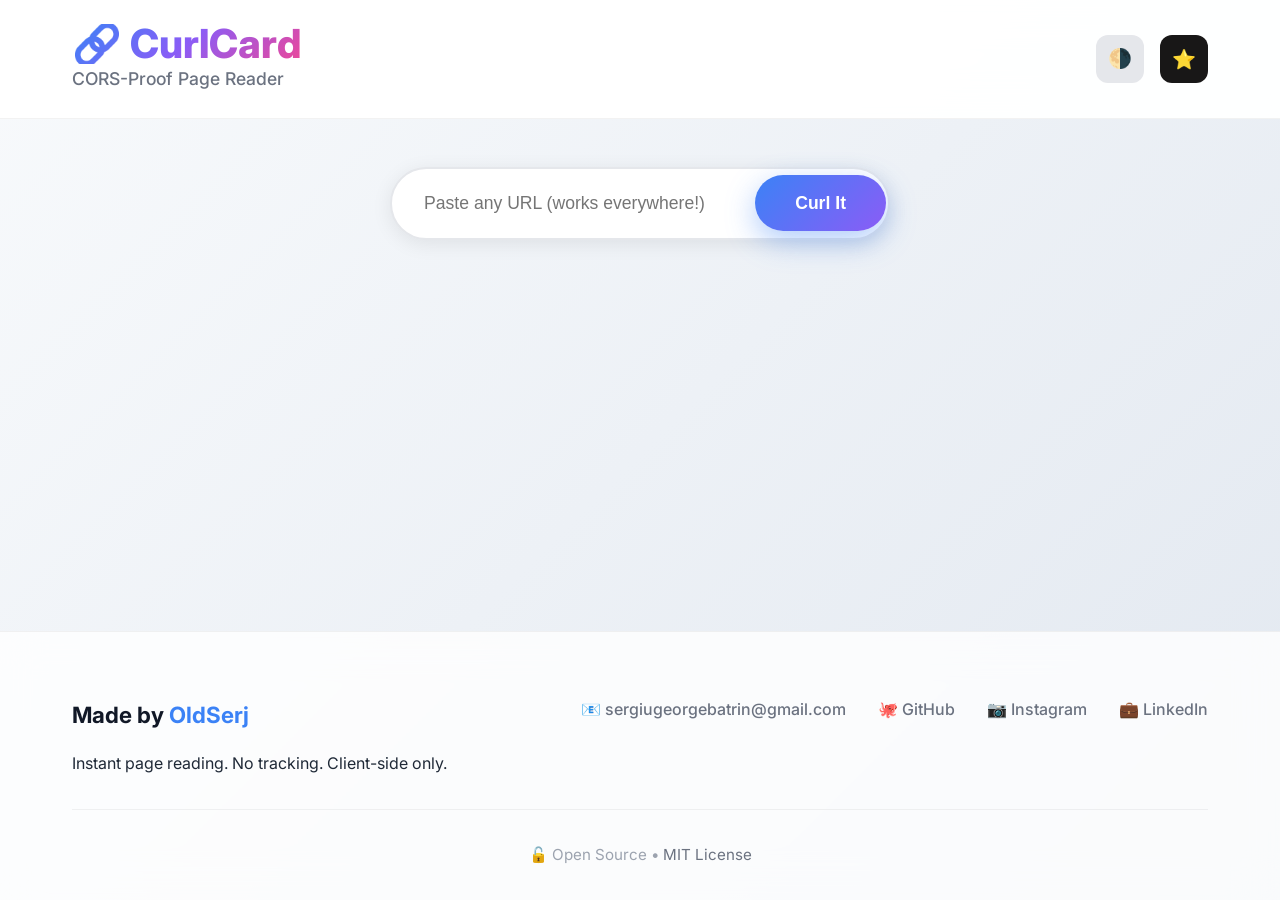
<file: index.html>
<!DOCTYPE html>
<html lang="en">
<head>
    <meta charset="UTF-8">
    <meta name="viewport" content="width=device-width, initial-scale=1.0">
    <title>🔗 CurlCard - Ultimate Page Reader</title>
    <link rel="stylesheet" href="style.css">
    <link href="https://fonts.googleapis.com/css2?family=Inter:wght@400;500;600;700;800&display=swap" rel="stylesheet">
</head>
<body>
    <div class="app">
        <header class="header">
            <div class="header-content">
                <div class="logo">
                    <h1>🔗 CurlCard</h1>
                    <span class="tagline">CORS-Proof Page Reader</span>
                </div>
                <div class="header-actions">
                    <button id="toggle-dark" class="toggle-dark" title="Toggle Dark Mode">🌗</button>
                    <a href="https://github.com/OldSerj/Curl_Card" target="_blank" class="github-btn" title="Star on GitHub">⭐</a>
                </div>
            </div>
        </header>

        <main class="main">
            <section class="input-section">
                <div class="input-container">
                    <input type="url" id="url-input" placeholder="Paste any URL (works everywhere!)" />
                    <button id="curl-btn">
                        <span class="btn-text">Curl It</span>
                        <span class="btn-spinner hidden">🌀</span>
                    </button>
                </div>
                <div id="status" class="status hidden"></div>
            </section>

            <section id="preview-section" class="preview-section hidden">
                <div id="preview-card" class="preview-card card"></div>
            </section>

            <section id="reader-section" class="reader-section hidden">
                <div class="reader-container">
                    <div class="reader-header">
                        <button id="back-to-preview" class="back-btn">← Back</button>
                        <div class="reader-meta">
                            <h1 id="reader-title"></h1>
                            <div class="reader-site">
                                <span id="reader-site"></span>
                                <a id="reader-url" class="original-link" target="_blank">🔗 Open Original</a>
                            </div>
                        </div>
                    </div>
                    <div id="reader-content" class="reader-content"></div>
                </div>
            </section>
        </main>

        <footer class="footer">
            <div class="footer-content">
                <div class="footer-main">
                    <div class="footer-about">
                        <h3>Made by <a href="https://linktr.ee/oldserj" target="_blank">OldSerj</a></h3>
                        <p>Instant page reading. No tracking. Client-side only.</p>
                    </div>
                    <div class="footer-links">
                        <a href="mailto:sergiugeorgebatrin@gmail.com" class="contact-link">📧 sergiugeorgebatrin@gmail.com</a>
                        <a href="https://github.com/OldSerj" target="_blank" class="contact-link">🐙 GitHub</a>
                        <a href="https://www.instagram.com/sergiubatrin__" target="_blank" class="contact-link">📷 Instagram</a>
                        <a href="https://www.linkedin.com/in/sergiu-batrin-ba56702a8" target="_blank" class="contact-link">💼 LinkedIn</a>
                    </div>
                </div>
                <div class="footer-bottom">
                    <span>🔓 Open Source • <a href="https://github.com/OldSerj/Curl_Card/blob/online/LICENSE" target="_blank">MIT License</a></span>
                </div>
            </div>
        </footer>
    </div>

    <script src="script.js"></script>
</body>
</html>
</file>
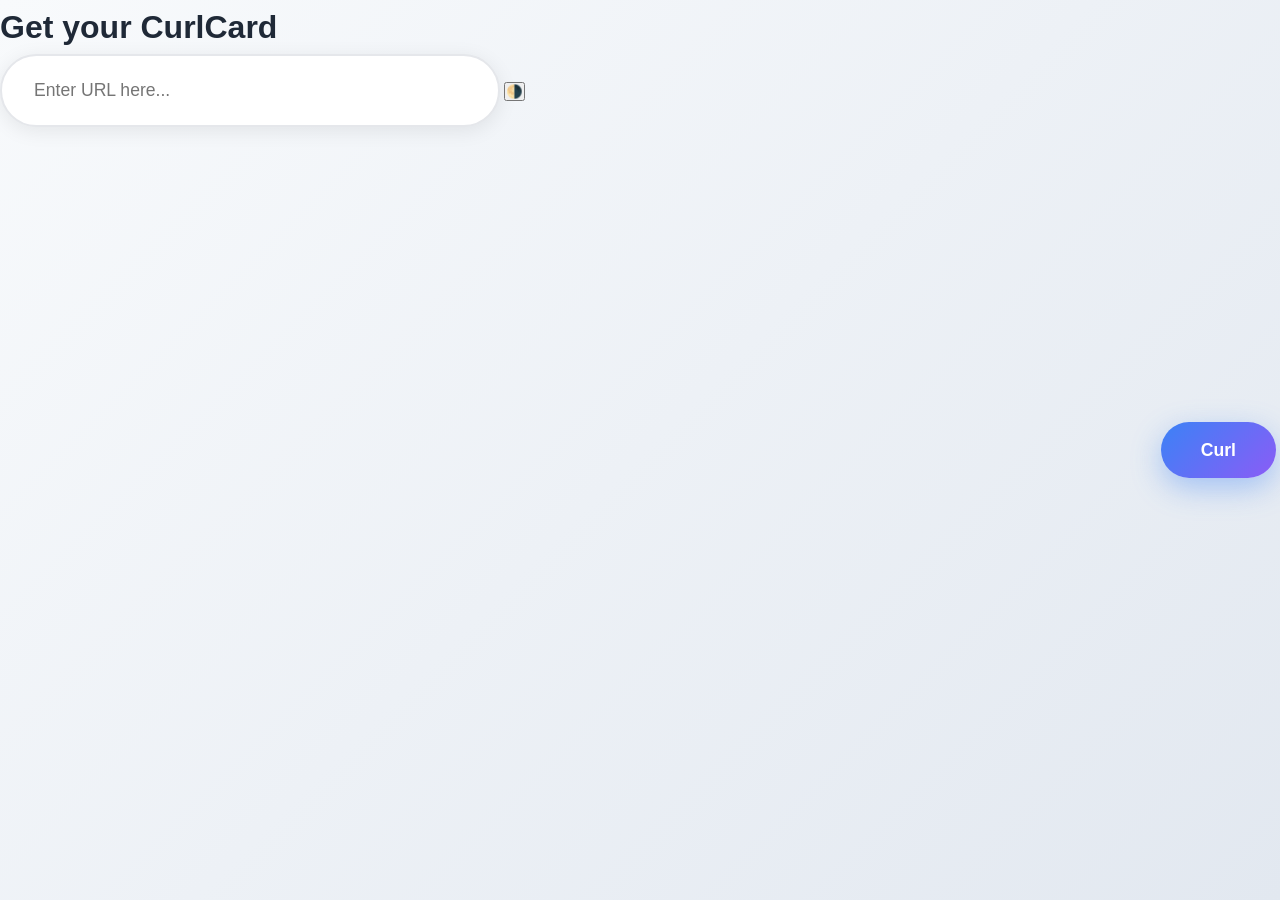
<file: curl-card/index.html>
<!DOCTYPE html>
<html lang="en">
<head>
    <meta charset="UTF-8">
    <title>Page Info Curler</title>
    <link rel="stylesheet" href="/style.css">
</head>
<body>
    <div class="container">
        <h1>Get your CurlCard</h1>
        <input type="text" id="url-input" placeholder="Enter URL here..." />
        <button id="curl-btn">Curl</button>
        <button id="toggle-dark">Toggle Dark Mode</button>

        <!-- Preview will show here -->
        <div id="preview-card" class="card hidden"></div>
    </div>

    <script src="/script.js"></script>
</body>
</html>
</file>
<file: style.css>
* {
    margin: 0;
    padding: 0;
    box-sizing: border-box;
}

body {
    font-family: 'Inter', -apple-system, BlinkMacSystemFont, 'Segoe UI', Roboto, sans-serif;
    line-height: 1.7;
    color: #1f2937;
    background: linear-gradient(135deg, #f8fafc 0%, #e2e8f0 100%);
    min-height: 100vh;
    transition: all 0.4s cubic-bezier(0.4, 0, 0.2, 1);
}

.app {
    min-height: 100vh;
    display: flex;
    flex-direction: column;
}

/* HEADER */
.header {
    background: rgba(255, 255, 255, 0.95);
    backdrop-filter: blur(20px);
    border-bottom: 1px solid rgba(0,0,0,0.05);
    padding: 1.5rem 0;
    position: sticky;
    top: 0;
    z-index: 100;
}

.header-content {
    max-width: 1200px;
    margin: 0 auto;
    padding: 0 2rem;
    display: flex;
    justify-content: space-between;
    align-items: center;
}

.logo h1 {
    font-size: 2.5rem;
    font-weight: 800;
    background: linear-gradient(135deg, #3b82f6 0%, #8b5cf6 50%, #ec4899 100%);
    -webkit-background-clip: text;
    background-clip: text;
    -webkit-text-fill-color: transparent;
    line-height: 1;
}

.tagline {
    font-size: 1.1rem;
    color: #6b7280;
    font-weight: 500;
}

.toggle-dark {
    width: 48px;
    height: 48px;
    border-radius: 12px;
    background: #e5e7eb;
    color: #374151;
    display: flex;
    align-items: center;
    justify-content: center;
    font-size: 1.2rem;
    border: none;
    cursor: pointer;
    transition: all 0.3s;
}

.header-actions {
    display: flex;
    gap: 1rem;
    align-items: center;
}

.github-btn {
    width: 48px;
    height: 48px;
    border-radius: 12px;
    background: #181717;
    color: white;
    display: flex;
    align-items: center;
    justify-content: center;
    font-size: 1.2rem;
    text-decoration: none;
    transition: all 0.3s;
}

.github-btn:hover {
    background: #0d1117;
    transform: translateY(-2px);
    box-shadow: 0 10px 25px rgba(24, 23, 23, 0.3);
}

/* MAIN */
.main {
    flex: 1;
    max-width: 1200px;
    margin: 0 auto;
    padding: 3rem 2rem;
}

/* INPUT SECTION */
.input-section {
    text-align: center;
    margin-bottom: 4rem;
}

.input-container {
    max-width: 800px;
    margin: 0 auto 2rem;
    position: relative;
}

#url-input {
    width: 500px;
    padding: 1.5rem 2.5rem 1.5rem 2rem;
    border: 2px solid #e5e7eb;
    border-radius: 50px;
    font-size: 1.1rem;
    background: white;
    transition: all 0.3s cubic-bezier(0.4, 0, 0.2, 1);
    box-shadow: 0 4px 20px rgba(0,0,0,0.08);
}

#url-input:focus {
    outline: none;
    border-color: #3b82f6;
    box-shadow: 0 0 0 4px rgba(59, 130, 246, 0.1), 0 20px 40px rgba(0,0,0,0.15);
    transform: translateY(-2px);
}

#curl-btn {
    position: absolute;
    right: 4px;
    top: 50%;
    transform: translateY(-50%);
    padding: 1rem 2.5rem;
    background: linear-gradient(135deg, #3b82f6 0%, #8b5cf6 100%);
    color: white;
    border: none;
    border-radius: 40px;
    font-size: 1.1rem;
    font-weight: 700;
    cursor: pointer;
    transition: all 0.3s cubic-bezier(0.4, 0, 0.2, 1);
    box-shadow: 0 10px 30px rgba(59, 130, 246, 0.4);
    min-height: 56px;
    display: flex;
    align-items: center;
    gap: 0.5rem;
}

#curl-btn:hover:not(:disabled) {
    transform: translateY(-4px);
    box-shadow: 0 20px 50px rgba(59, 130, 246, 0.5);
}

#curl-btn:disabled {
    opacity: 0.7;
    cursor: not-allowed;
    transform: none;
}

.btn-spinner {
    animation: spin 1s linear infinite;
}

@keyframes spin {
    from { transform: rotate(0deg); }
    to { transform: rotate(360deg); }
}

.status {
    padding: 1rem 2rem;
    border-radius: 12px;
    font-weight: 600;
    font-size: 1rem;
    max-width: 600px;
    margin: 0 auto;
    opacity: 0;
    transform: translateY(10px);
    transition: all 0.3s;
}

.status.show {
    opacity: 1;
    transform: translateY(0);
}

.status.error {
    background: linear-gradient(135deg, #fee2e2, #fecaca);
    color: #dc2626;
    border: 1px solid #fca5a5;
}

/* PREVIEW CARD */
.preview-section {
    display: flex;
    justify-content: center;
    margin-bottom: 2rem;
}

.preview-card {
    max-width: 900px;
    width: 100%;
}

.card {
    background: rgba(255, 255, 255, 0.95);
    backdrop-filter: blur(20px);
    border-radius: 24px;
    padding: 3rem;
    box-shadow: 0 25px 80px rgba(0,0,0,0.15);
    border: 1px solid rgba(255,255,255,0.2);
    transition: all 0.4s;
}

.card.hidden {
    display: none;
}

.preview-image {
    width: 100%;
    max-height: 300px;
    object-fit: cover;
    border-radius: 20px;
    margin-bottom: 2rem;
    box-shadow: 0 15px 40px rgba(0,0,0,0.2);
}

.preview-title {
    font-size: 2.2rem;
    font-weight: 800;
    line-height: 1.3;
    margin-bottom: 1.5rem;
    color: #111827;
}

.preview-desc {
    font-size: 1.3rem;
    color: #6b7280;
    margin-bottom: 2rem;
    line-height: 1.7;
}

.preview-stats {
    display: flex;
    gap: 2rem;
    margin-bottom: 3rem;
    font-size: 1.1rem;
    color: #9ca3af;
}

.preview-actions {
    margin-bottom: 2rem;
}

.read-full-btn {
    width: 100%;
    padding: 1.5rem 3rem;
    background: linear-gradient(135deg, #10b981 0%, #059669 100%);
    color: white;
    border: none;
    border-radius: 16px;
    font-size: 1.3rem;
    font-weight: 700;
    cursor: pointer;
    transition: all 0.3s;
    box-shadow: 0 15px 40px rgba(16, 185, 129, 0.4);
}

.read-full-btn:hover {
    transform: translateY(-3px);
    box-shadow: 0 25px 60px rgba(16, 185, 129, 0.5);
}

.loading-state {
    text-align: center;
    padding: 6rem 3rem;
    font-size: 1.5rem;
    color: #9ca3af;
}

/* READER */
.reader-section {
    max-width: 1000px;
    margin: 0 auto;
}

.reader-container {
    background: rgba(255, 255, 255, 0.95);
    backdrop-filter: blur(20px);
    border-radius: 24px;
    overflow: hidden;
    box-shadow: 0 30px 100px rgba(0,0,0,0.2);
    border: 1px solid rgba(255,255,255,0.2);
}

.reader-header {
    padding: 3rem;
    border-bottom: 1px solid rgba(0,0,0,0.05);
    display: flex;
    align-items: flex-start;
    gap: 2rem;
}

.back-btn {
    width: 60px;
    height: 60px;
    border: 2px solid #e5e7eb;
    background: none;
    border-radius: 16px;
    font-size: 1.5rem;
    cursor: pointer;
    transition: all 0.3s;
    flex-shrink: 0;
}

.back-btn:hover {
    border-color: #3b82f6;
    background: #eff6ff;
    transform: translateY(-2px);
}

.reader-meta h1 {
    font-size: 2.8rem;
    font-weight: 800;
    line-height: 1.2;
    margin-bottom: 1rem;
    color: #111827;
}

.reader-site {
    display: flex;
    align-items: center;
    gap: 1rem;
    font-size: 1.2rem;
    color: #6b7280;
    margin-top: 1rem;
}

.original-link {
    color: #3b82f6;
    text-decoration: none;
    font-weight: 600;
    padding: 0.5rem 1rem;
    border-radius: 8px;
    transition: all 0.3s;
}

.original-link:hover {
    background: #eff6ff;
}

.reader-content {
    padding: 4rem 3rem 6rem;
    font-size: 1.25rem;
    line-height: 1.9;
    max-width: 900px;
    margin: 0 auto;
}

.reader-content * {
    max-width: 100%;
}

.reader-content img {
    max-width: 100%;
    height: auto;
    border-radius: 16px;
    margin: 2rem 0;
    box-shadow: 0 15px 40px rgba(0,0,0,0.15);
}

.reader-content h1, .reader-content h2, .reader-content h3 {
    margin: 3rem 0 1.5rem 0;
    font-weight: 700;
}

.reader-content h1 { font-size: 2.5rem; }
.reader-content h2 { font-size: 2rem; }
.reader-content h3 { font-size: 1.6rem; }

.reader-content p {
    margin-bottom: 2rem;
}

.reader-content ul, .reader-content ol {
    margin: 2rem 0;
    padding-left: 2rem;
}

.reader-content li {
    margin-bottom: 0.75rem;
}

/* FOOTER */
.footer {
    background: rgba(255, 255, 255, 0.8);
    backdrop-filter: blur(20px);
    border-top: 1px solid rgba(0,0,0,0.05);
    padding: 4rem 0 2rem;
    margin-top: auto;
}

.footer-content {
    max-width: 1200px;
    margin: 0 auto;
    padding: 0 2rem;
}

.footer-main {
    display: grid;
    grid-template-columns: 1fr auto;
    gap: 4rem;
    margin-bottom: 2rem;
    align-items: start;
}

.footer-about h3 {
    font-size: 1.4rem;
    margin-bottom: 1rem;
    color: #111827;
}

.footer-about h3 a {
    color: #3b82f6;
    text-decoration: none;
}

.footer-links {
    display: flex;
    gap: 2rem;
    flex-wrap: wrap;
}

.contact-link {
    color: #6b7280;
    text-decoration: none;
    font-weight: 500;
    transition: color 0.3s;
}

.contact-link:hover {
    color: #3b82f6;
}

.footer-bottom {
    text-align: center;
    padding-top: 2rem;
    border-top: 1px solid rgba(0,0,0,0.05);
    color: #9ca3af;
    font-size: 0.95rem;
}

.footer-bottom a {
    color: #6b7280;
    text-decoration: none;
}

/* RESPONSIVE */
@media (max-width: 1024px) {
    .main { padding: 2rem 1.5rem; }
    .reader-header { flex-direction: column; align-items: stretch; gap: 1.5rem; }
}

@media (max-width: 768px) {
    .header-content, .footer-content { padding: 0 1.5rem; }
    .logo h1 { font-size: 2rem; }
    .card, .reader-container { padding: 2rem 1.5rem; }
    .reader-content { padding: 2rem 1.5rem 4rem; }
    .reader-meta h1 { font-size: 2rem; }
    .preview-title { font-size: 1.8rem; }
    .footer-main { grid-template-columns: 1fr; text-align: center; gap: 2rem; }
}

.hidden {
    display: none !important;
}

/* DARK MODE */
body.dark {
    background: linear-gradient(135deg, #0f0f23 0%, #1e1b4b 100%);
    color: #f1f5f9;
}

body.dark .header,
body.dark .card,
body.dark .reader-container,
body.dark .footer {
    background: rgba(15, 15, 35, 0.95);
    border-color: rgba(255,255,255,0.1);
}

body.dark #url-input {
    background: #1e1b4b;
    border-color: #374151;
    color: #f1f5f9;
}

body.dark #url-input::placeholder {
    color: #94a3b8;
}

body.dark .preview-title,
body.dark .reader-meta h1 {
    color: #f1f5f9;
}

body.dark .preview-desc,
body.dark .reader-site {
    color: #94a3b8;
}

body.dark .preview-stats {
    color: #64748b;
}

body.dark .status.error {
    background: linear-gradient(135deg, #451a1a, #581f1f);
}

/* WELCOME TOAST */
.welcome-toast {
    position: fixed;
    top: 20px;
    right: 20px;
    background: linear-gradient(135deg, #10b981, #059669);
    color: white;
    padding: 1.5rem 2rem;
    border-radius: 16px;
    box-shadow: 0 20px 60px rgba(16, 185, 129, 0.4);
    font-weight: 600;
    max-width: 400px;
    z-index: 1000;
    animation: slideIn 0.4s cubic-bezier(0.4, 0, 0.2, 1);
}

@keyframes slideIn {
    from {
        opacity: 0;
        transform: translateX(100%);
    }
    to {
        opacity: 1;
        transform: translateX(0);
    }
}
</file>
